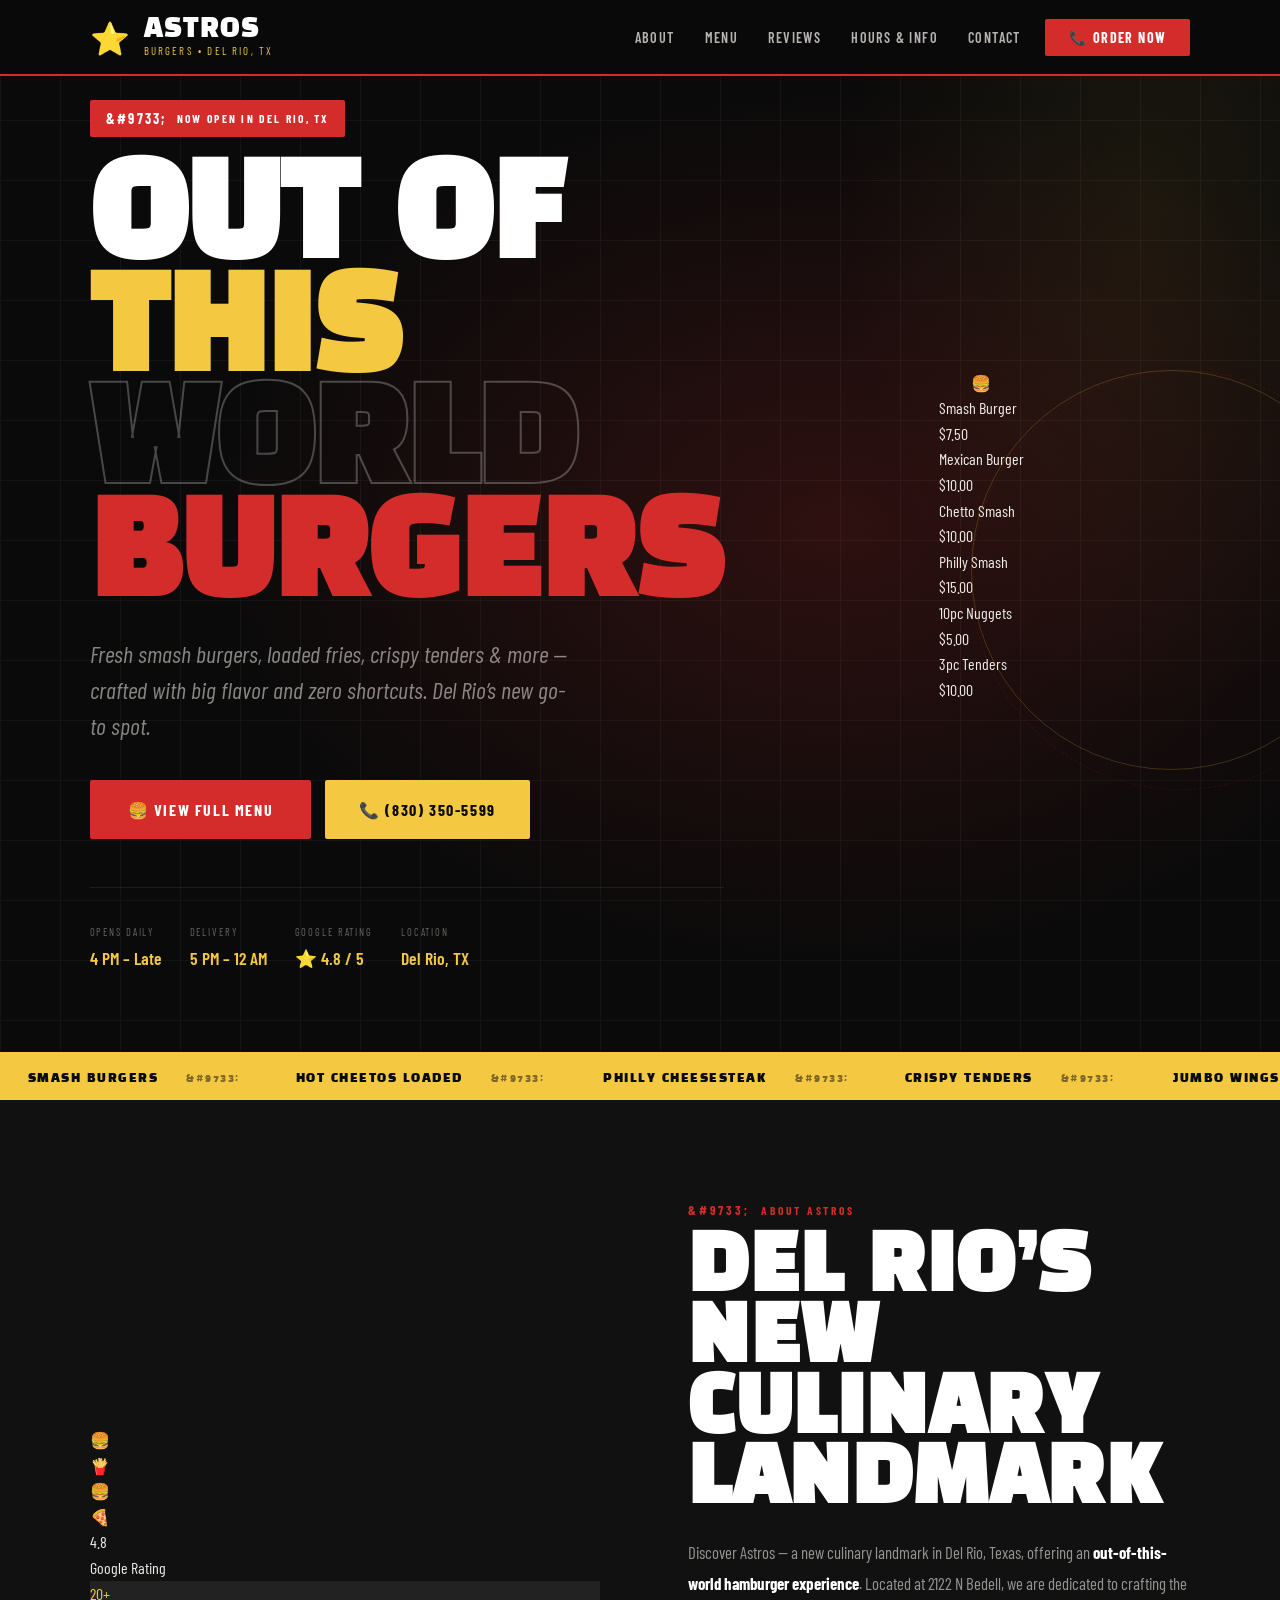
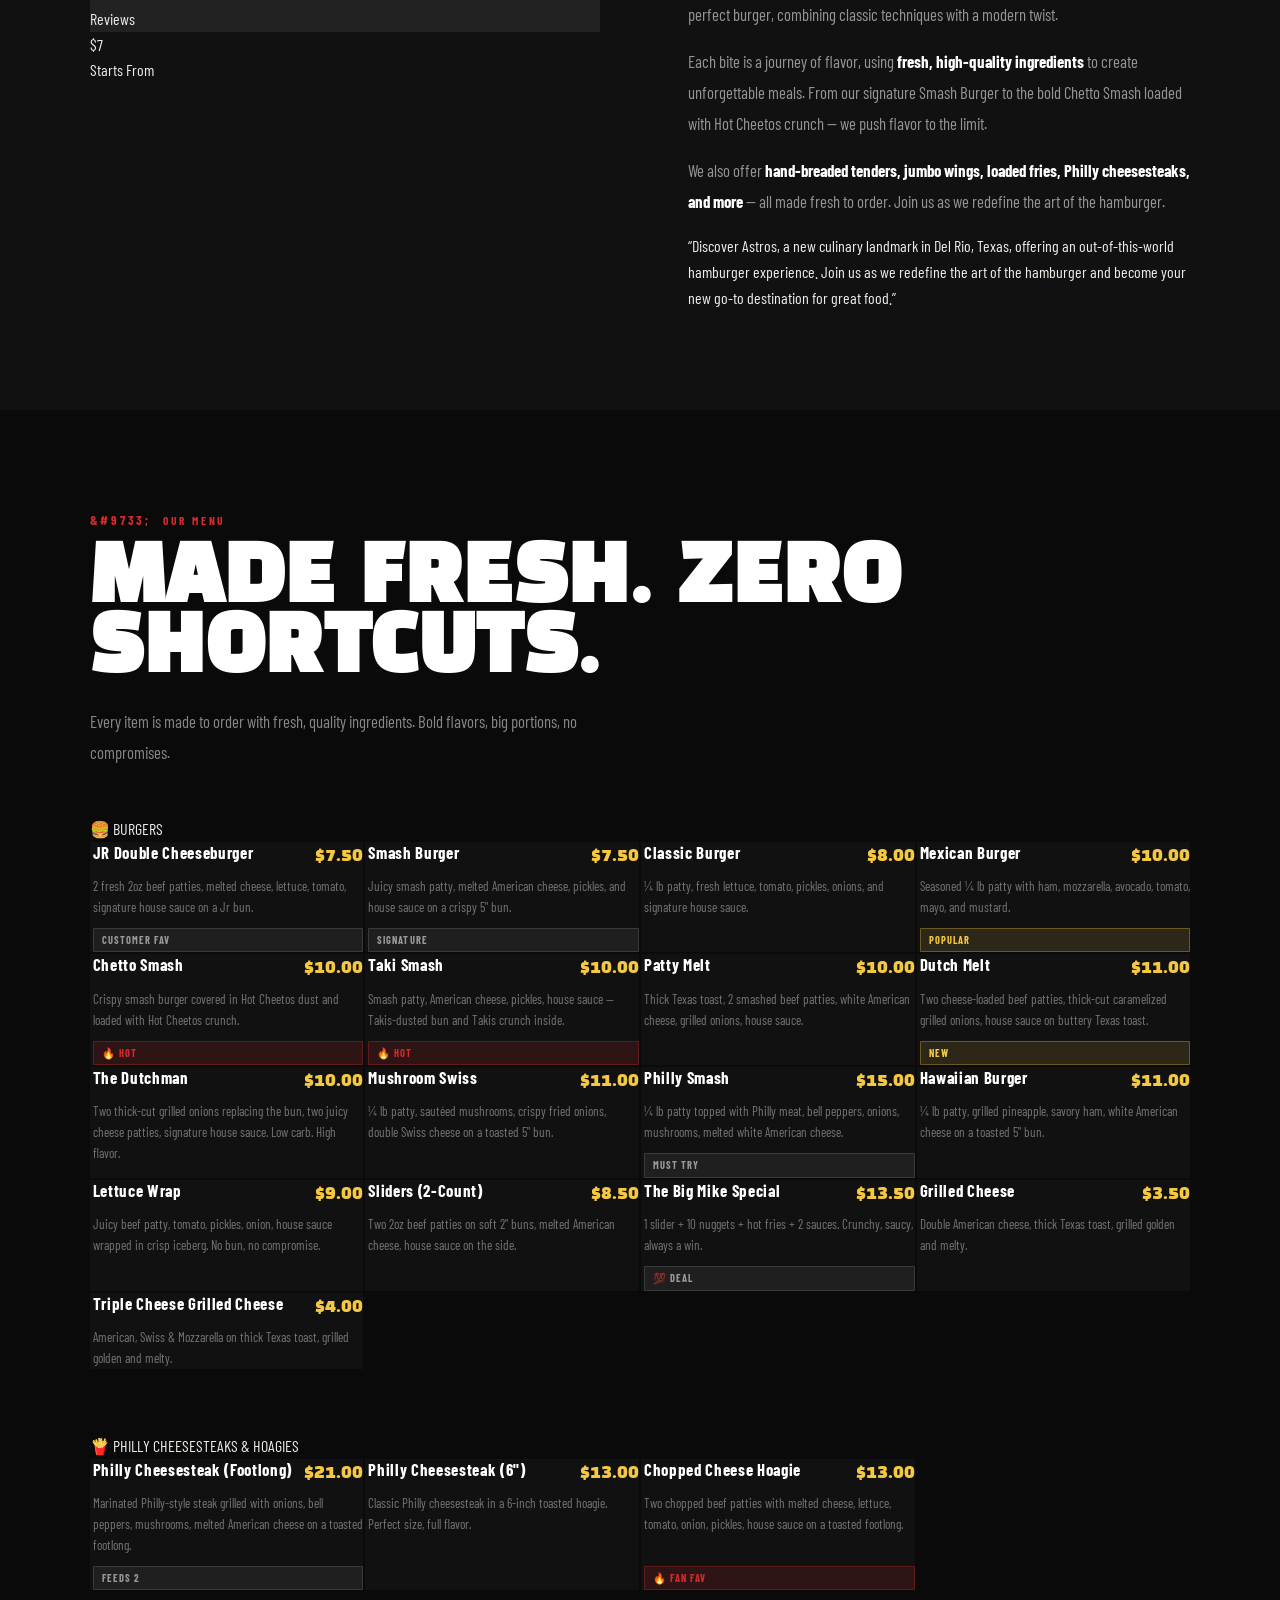
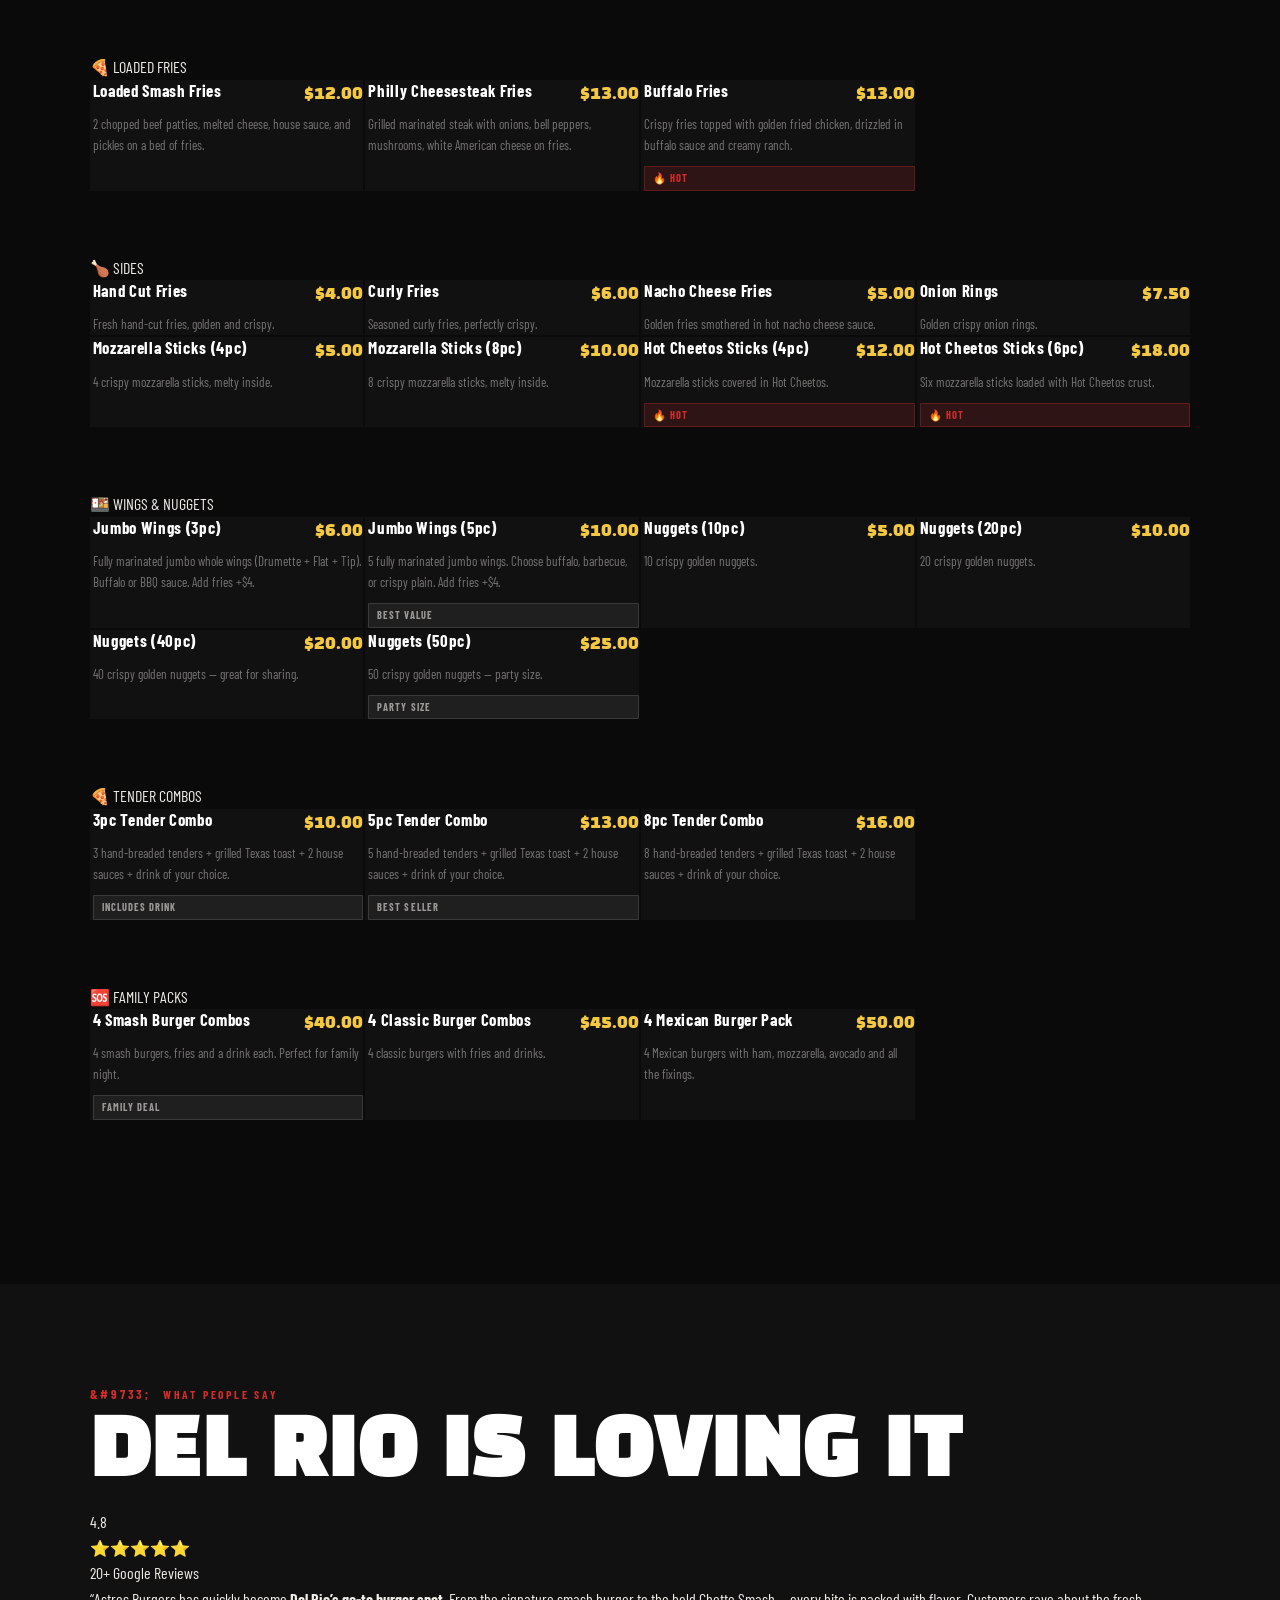
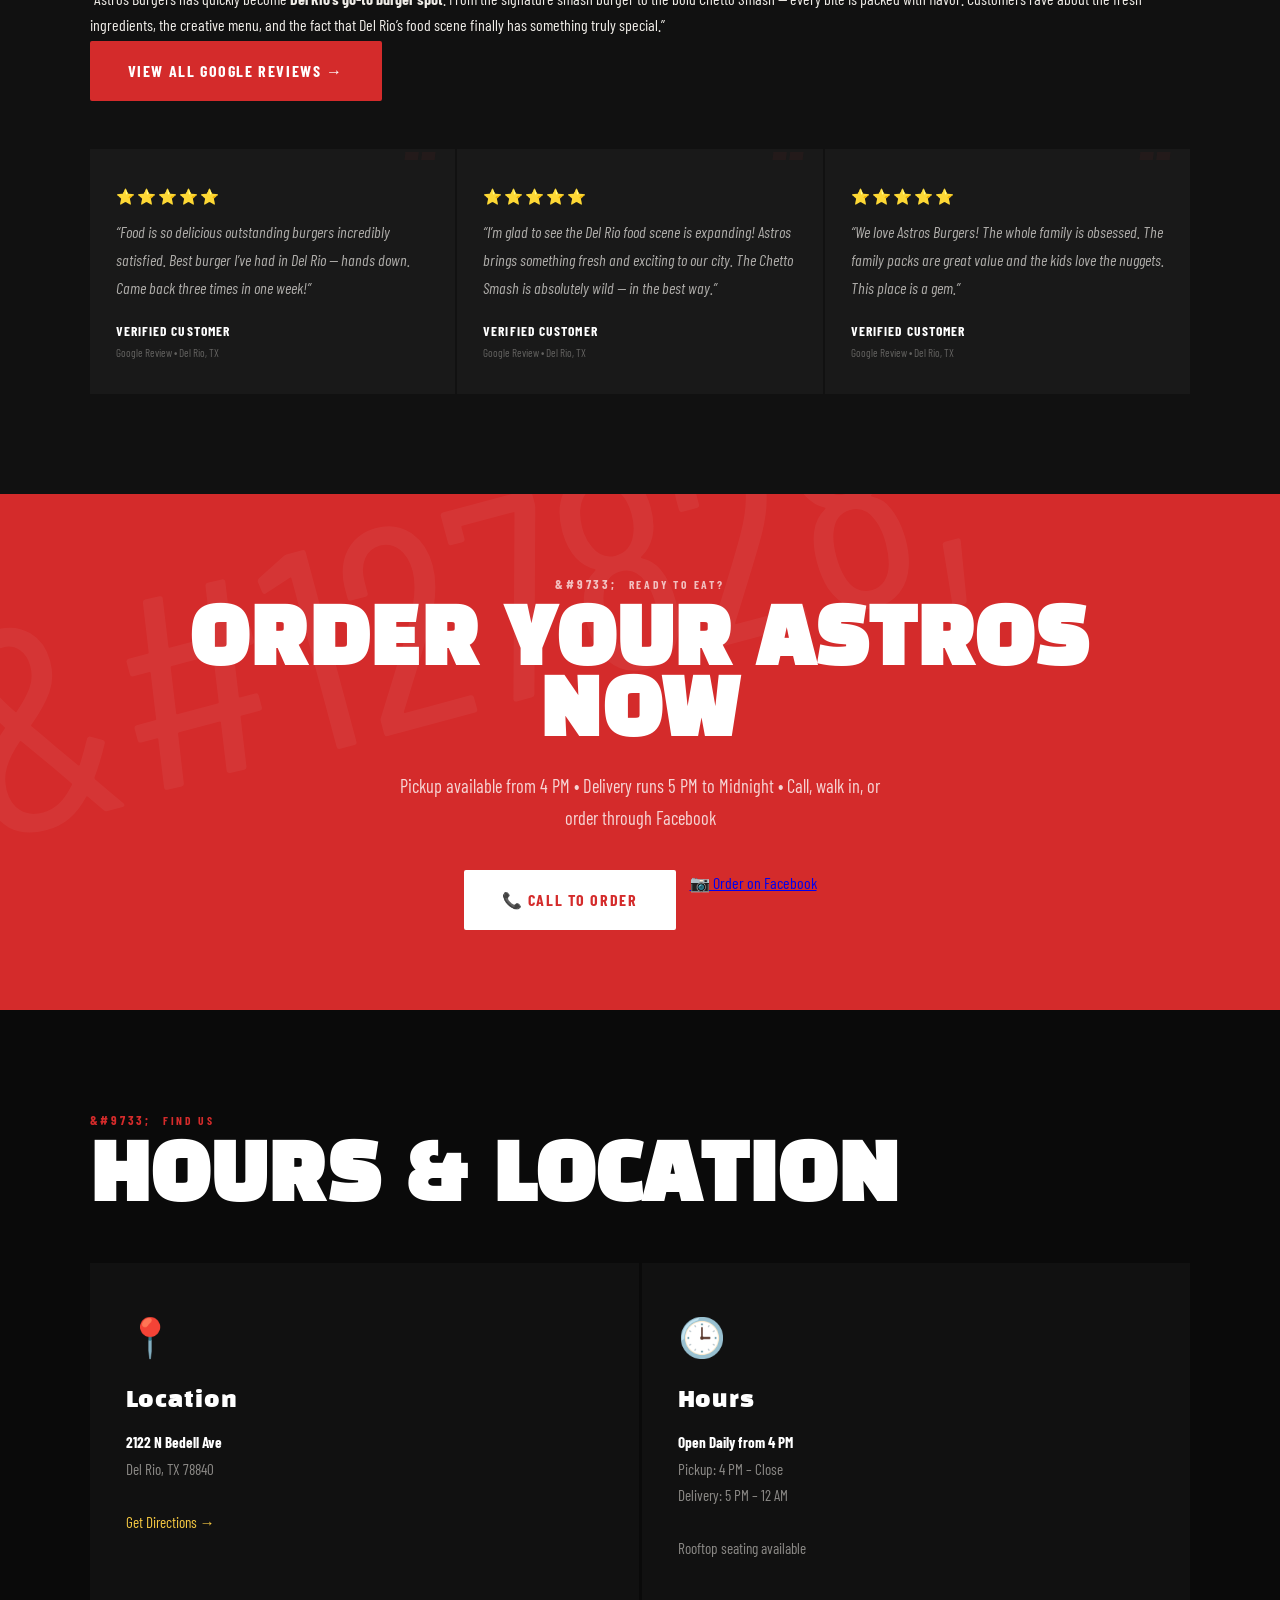
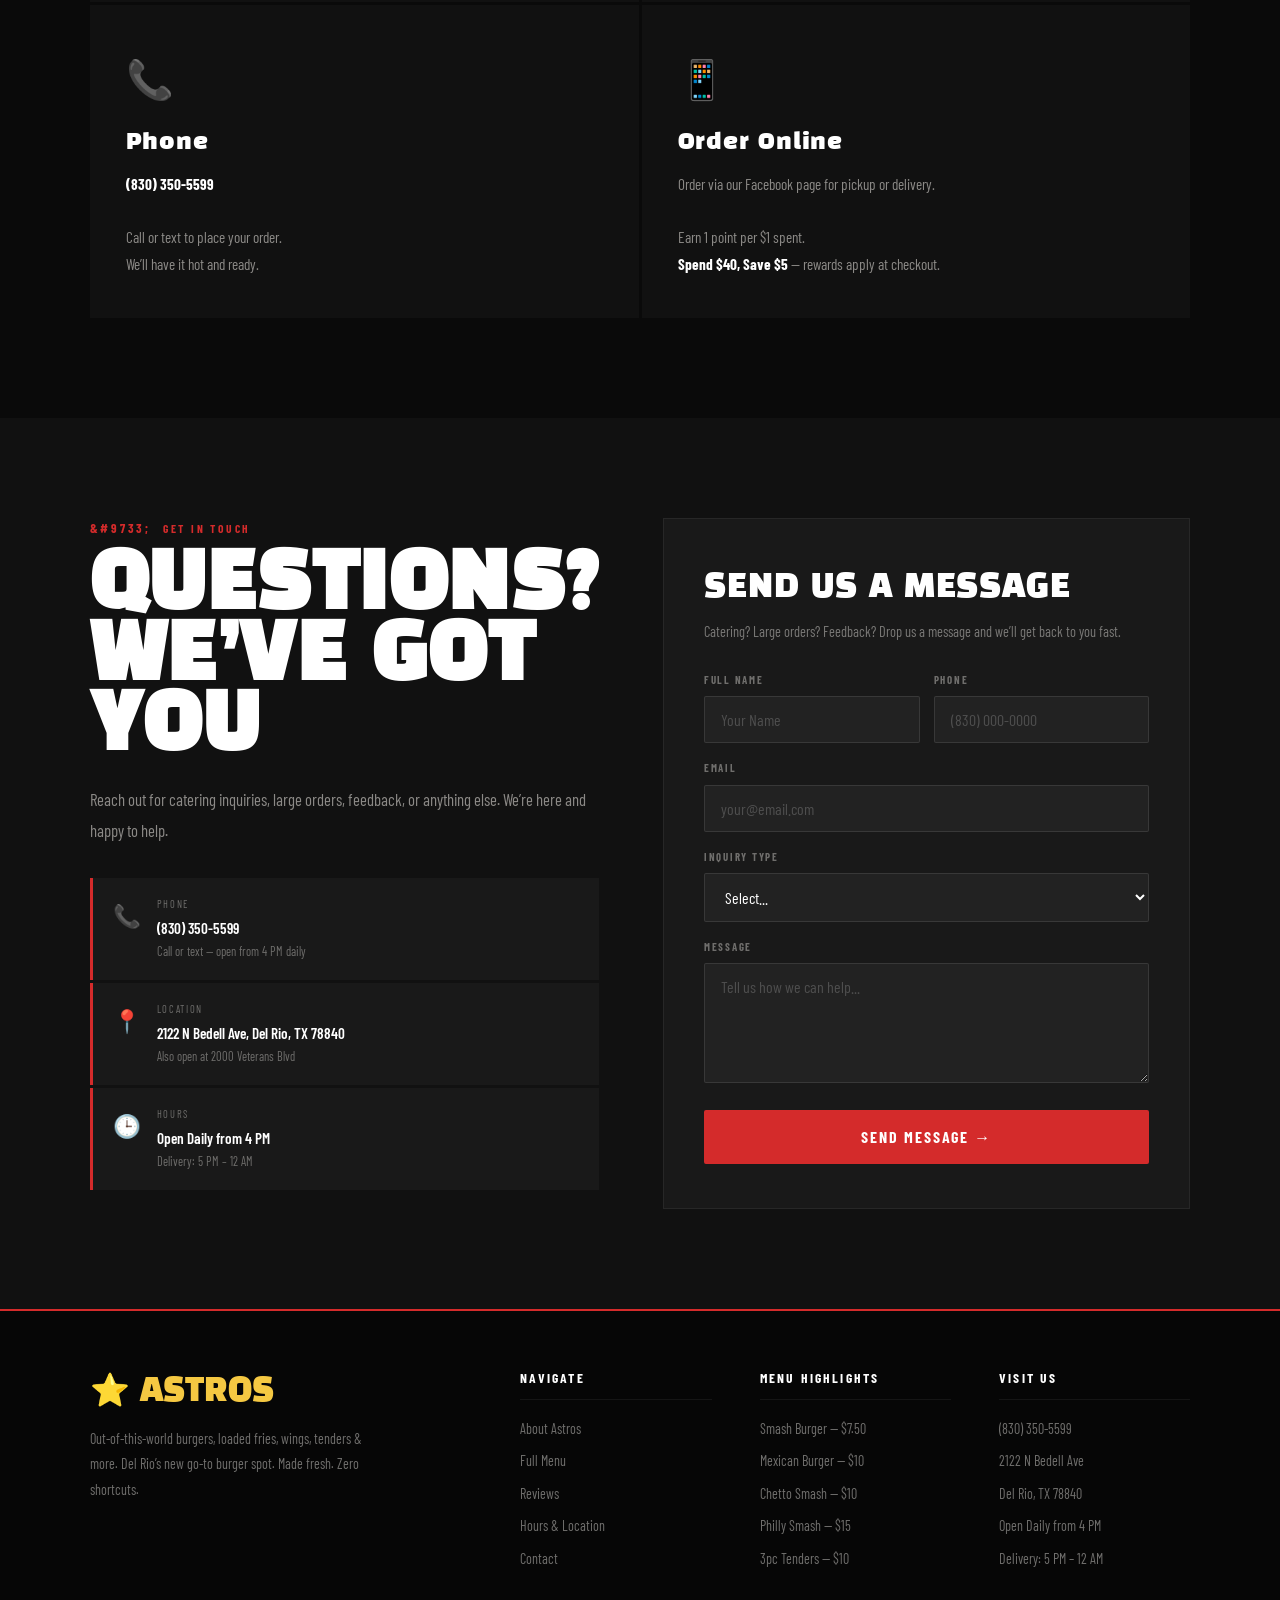
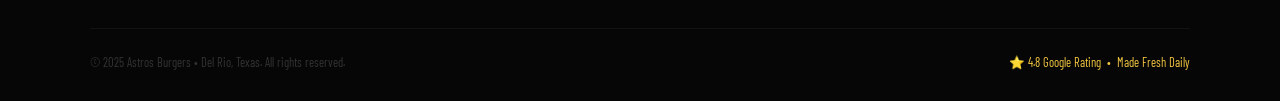
<file: index (5).html>
<!DOCTYPE html>
<html lang="en">
<head>
<meta charset="UTF-8">
<meta name="viewport" content="width=device-width, initial-scale=1.0">
<title>Astros Burgers | Del Rio, Texas &mdash; Out-of-This-World Burgers</title>
<meta name="description" content="Astros Burgers in Del Rio, TX. Smash burgers, loaded fries, wings, tenders and more. Order pickup or delivery today.">
<link rel="preconnect" href="https://fonts.googleapis.com">
<link href="https://fonts.googleapis.com/css2?family=Black+Han+Sans&family=Barlow+Condensed:ital,wght@0,300;0,400;0,600;0,700;1,400;1,600&display=swap" rel="stylesheet">
<link rel="stylesheet" href="style.css">

</head>
<body>

<nav id="nav">
  <a href="#" class="nb">
    <span class="nb-star">&#11088;</span>
    <div class="nb-txt">
      <div class="nb-name">ASTROS</div>
      <div class="nb-sub">Burgers &bull; Del Rio, TX</div>
    </div>
  </a>
  <ul class="nl">
    <li><a href="#about">About</a></li>
    <li><a href="#menu">Menu</a></li>
    <li><a href="#reviews">Reviews</a></li>
    <li><a href="#info">Hours &amp; Info</a></li>
    <li><a href="#contact">Contact</a></li>
    <li><a href="tel:8303505599" class="octa">&#x1F4DE; Order Now</a></li>
  </ul>
  <button class="ham" onclick="toggleMenu()" aria-label="Menu">
    <span></span><span></span><span></span>
  </button>
</nav>
<div class="mob" id="mob">
  <a href="#about" onclick="toggleMenu()">About</a>
  <a href="#menu" onclick="toggleMenu()">Menu</a>
  <a href="#reviews" onclick="toggleMenu()">Reviews</a>
  <a href="#info" onclick="toggleMenu()">Hours &amp; Info</a>
  <a href="#contact" onclick="toggleMenu()">Contact</a>
  <a href="tel:8303505599" onclick="toggleMenu()">&#x1F4DE; Call to Order &rarr;</a>
</div>

<!-- HERO -->
<section id="hero">
  <div class="hero-bg"></div>
  <div class="hero-grid-lines"></div>
  <div class="hero-inner">
    <div class="hero-left">
      <div class="hero-badge">Now Open in Del Rio, TX</div>
      <h1 class="hero-h1">
        OUT OF<br>
        <span class="yellow">THIS</span><br>
        <span class="outline">WORLD</span><br>
        <span class="red">BURGERS</span>
      </h1>
      <p class="hero-tagline">Fresh smash burgers, loaded fries, crispy tenders &amp; more &mdash; crafted with big flavor and zero shortcuts. Del Rio&rsquo;s new go-to spot.</p>
      <div class="hero-btns">
        <a href="#menu" class="btn-red">&#127828; View Full Menu</a>
        <a href="tel:8303505599" class="btn-yellow">&#128222; (830) 350-5599</a>
      </div>
      <div class="hero-info">
        <div class="hi"><div class="hi-lbl">Opens Daily</div><div class="hi-val">4 PM &ndash; Late</div></div>
        <div class="hi"><div class="hi-lbl">Delivery</div><div class="hi-val">5 PM &ndash; 12 AM</div></div>
        <div class="hi"><div class="hi-lbl">Google Rating</div><div class="hi-val">&#11088; 4.8 / 5</div></div>
        <div class="hi"><div class="hi-lbl">Location</div><div class="hi-val">Del Rio, TX</div></div>
      </div>
    </div>
    <div class="hero-right">
      <div class="burger-visual">
        <div class="bring1"></div>
        <div class="bring2"></div>
        <div class="burger-circle">&#127828;</div>
      </div>
      <div class="hero-menu-preview">
        <div class="hmp"><div class="hmp-name">Smash Burger</div><div class="hmp-price">$7.50</div></div>
        <div class="hmp"><div class="hmp-name">Mexican Burger</div><div class="hmp-price">$10.00</div></div>
        <div class="hmp"><div class="hmp-name">Chetto Smash</div><div class="hmp-price">$10.00</div></div>
        <div class="hmp"><div class="hmp-name">Philly Smash</div><div class="hmp-price">$15.00</div></div>
        <div class="hmp"><div class="hmp-name">10pc Nuggets</div><div class="hmp-price">$5.00</div></div>
        <div class="hmp"><div class="hmp-name">3pc Tenders</div><div class="hmp-price">$10.00</div></div>
      </div>
    </div>
  </div>
</section>

<!-- TICKER -->
<div class="twrap">
  <div class="ttrack">
    <span class="ti">Smash Burgers</span><span class="ti">Hot Cheetos Loaded</span>
    <span class="ti">Philly Cheesesteak</span><span class="ti">Crispy Tenders</span>
    <span class="ti">Jumbo Wings</span><span class="ti">Loaded Fries</span>
    <span class="ti">Fresh Hand-Cut</span><span class="ti">Del Rio&rsquo;s Finest</span>
    <span class="ti">Open 4PM Daily</span><span class="ti">Delivery Until Midnight</span>
    <span class="ti">Smash Burgers</span><span class="ti">Hot Cheetos Loaded</span>
    <span class="ti">Philly Cheesesteak</span><span class="ti">Crispy Tenders</span>
    <span class="ti">Jumbo Wings</span><span class="ti">Loaded Fries</span>
    <span class="ti">Fresh Hand-Cut</span><span class="ti">Del Rio&rsquo;s Finest</span>
    <span class="ti">Open 4PM Daily</span><span class="ti">Delivery Until Midnight</span>
  </div>
</div>

<!-- ABOUT -->
<section id="about" class="sec sec-alt">
  <div class="about-grid">
    <div class="about-visual reveal">
      <div class="about-emoji-stack">
        <span class="aes-big">&#127828;</span>
        <div class="aes-sub">
          <div class="aes-item">&#127839;</div>
          <div class="aes-item">&#127828;</div>
          <div class="aes-item">&#127829;</div>
        </div>
      </div>
      <div class="about-badge-strip">
        <div class="abs"><div class="abs-n">4.8</div><div class="abs-l">Google Rating</div></div>
        <div class="abs" style="background:#222"><div class="abs-n" style="color:var(--yellow)">20+</div><div class="abs-l">Reviews</div></div>
        <div class="abs"><div class="abs-n">$7</div><div class="abs-l">Starts From</div></div>
      </div>
    </div>
    <div class="about-copy reveal">
      <div class="slbl">About Astros</div>
      <h2 class="stitle">DEL RIO&rsquo;S NEW CULINARY LANDMARK</h2>
      <p>Discover Astros &mdash; a new culinary landmark in Del Rio, Texas, offering an <strong>out-of-this-world hamburger experience</strong>. Located at 2122 N Bedell, we are dedicated to crafting the perfect burger, combining classic techniques with a modern twist.</p>
      <p>Each bite is a journey of flavor, using <strong>fresh, high-quality ingredients</strong> to create unforgettable meals. From our signature Smash Burger to the bold Chetto Smash loaded with Hot Cheetos crunch &mdash; we push flavor to the limit.</p>
      <p>We also offer <strong>hand-breaded tenders, jumbo wings, loaded fries, Philly cheesesteaks, and more</strong> &mdash; all made fresh to order. Join us as we redefine the art of the hamburger.</p>
      <div class="quote">&ldquo;Discover Astros, a new culinary landmark in Del Rio, Texas, offering an out-of-this-world hamburger experience. Join us as we redefine the art of the hamburger and become your new go-to destination for great food.&rdquo;</div>
    </div>
  </div>
</section>

<!-- MENU -->
<section id="menu" class="sec">
  <div class="slbl reveal">Our Menu</div>
  <h2 class="stitle reveal">MADE FRESH. ZERO SHORTCUTS.</h2>
  <p class="sdesc reveal">Every item is made to order with fresh, quality ingredients. Bold flavors, big portions, no compromises.</p>

  <div class="menu-section reveal" style="margin-top:48px">
    <div class="menu-section-title">&#127828; BURGERS</div>
    <div class="menu-grid">
      <div class="mi"><div class="mi-top"><div class="mi-name">JR Double Cheeseburger</div><div class="mi-price">$7.50</div></div><div class="mi-desc">2 fresh 2oz beef patties, melted cheese, lettuce, tomato, signature house sauce on a Jr bun.</div><span class="mi-tag tag-fan">Customer Fav</span></div>
      <div class="mi"><div class="mi-top"><div class="mi-name">Smash Burger</div><div class="mi-price">$7.50</div></div><div class="mi-desc">Juicy smash patty, melted American cheese, pickles, and house sauce on a crispy 5&quot; bun.</div><span class="mi-tag tag-fan">Signature</span></div>
      <div class="mi"><div class="mi-top"><div class="mi-name">Classic Burger</div><div class="mi-price">$8.00</div></div><div class="mi-desc">&frac14; lb patty, fresh lettuce, tomato, pickles, onions, and signature house sauce.</div></div>
      <div class="mi"><div class="mi-top"><div class="mi-name">Mexican Burger</div><div class="mi-price">$10.00</div></div><div class="mi-desc">Seasoned &frac14; lb patty with ham, mozzarella, avocado, tomato, mayo, and mustard.</div><span class="mi-tag tag-new">Popular</span></div>
      <div class="mi"><div class="mi-top"><div class="mi-name">Chetto Smash</div><div class="mi-price">$10.00</div></div><div class="mi-desc">Crispy smash burger covered in Hot Cheetos dust and loaded with Hot Cheetos crunch.</div><span class="mi-tag tag-hot">&#128293; Hot</span></div>
      <div class="mi"><div class="mi-top"><div class="mi-name">Taki Smash</div><div class="mi-price">$10.00</div></div><div class="mi-desc">Smash patty, American cheese, pickles, house sauce &mdash; Takis-dusted bun and Takis crunch inside.</div><span class="mi-tag tag-hot">&#128293; Hot</span></div>
      <div class="mi"><div class="mi-top"><div class="mi-name">Patty Melt</div><div class="mi-price">$10.00</div></div><div class="mi-desc">Thick Texas toast, 2 smashed beef patties, white American cheese, grilled onions, house sauce.</div></div>
      <div class="mi"><div class="mi-top"><div class="mi-name">Dutch Melt</div><div class="mi-price">$11.00</div></div><div class="mi-desc">Two cheese-loaded beef patties, thick-cut caramelized grilled onions, house sauce on buttery Texas toast.</div><span class="mi-tag tag-new">New</span></div>
      <div class="mi"><div class="mi-top"><div class="mi-name">The Dutchman</div><div class="mi-price">$10.00</div></div><div class="mi-desc">Two thick-cut grilled onions replacing the bun, two juicy cheese patties, signature house sauce. Low carb. High flavor.</div></div>
      <div class="mi"><div class="mi-top"><div class="mi-name">Mushroom Swiss</div><div class="mi-price">$11.00</div></div><div class="mi-desc">&frac14; lb patty, saut&eacute;ed mushrooms, crispy fried onions, double Swiss cheese on a toasted 5&quot; bun.</div></div>
      <div class="mi"><div class="mi-top"><div class="mi-name">Philly Smash</div><div class="mi-price">$15.00</div></div><div class="mi-desc">&frac14; lb patty topped with Philly meat, bell peppers, onions, mushrooms, melted white American cheese.</div><span class="mi-tag tag-fan">Must Try</span></div>
      <div class="mi"><div class="mi-top"><div class="mi-name">Hawaiian Burger</div><div class="mi-price">$11.00</div></div><div class="mi-desc">&frac14; lb patty, grilled pineapple, savory ham, white American cheese on a toasted 5&quot; bun.</div></div>
      <div class="mi"><div class="mi-top"><div class="mi-name">Lettuce Wrap</div><div class="mi-price">$9.00</div></div><div class="mi-desc">Juicy beef patty, tomato, pickles, onion, house sauce wrapped in crisp iceberg. No bun, no compromise.</div></div>
      <div class="mi"><div class="mi-top"><div class="mi-name">Sliders (2-Count)</div><div class="mi-price">$8.50</div></div><div class="mi-desc">Two 2oz beef patties on soft 2&quot; buns, melted American cheese, house sauce on the side.</div></div>
      <div class="mi"><div class="mi-top"><div class="mi-name">The Big Mike Special</div><div class="mi-price">$13.50</div></div><div class="mi-desc">1 slider + 10 nuggets + hot fries + 2 sauces. Crunchy, saucy, always a win.</div><span class="mi-tag tag-fan">&#x1F4AF; Deal</span></div>
      <div class="mi"><div class="mi-top"><div class="mi-name">Grilled Cheese</div><div class="mi-price">$3.50</div></div><div class="mi-desc">Double American cheese, thick Texas toast, grilled golden and melty.</div></div>
      <div class="mi"><div class="mi-top"><div class="mi-name">Triple Cheese Grilled Cheese</div><div class="mi-price">$4.00</div></div><div class="mi-desc">American, Swiss &amp; Mozzarella on thick Texas toast, grilled golden and melty.</div></div>
    </div>
  </div>

  <div class="menu-section reveal">
    <div class="menu-section-title">&#127839; PHILLY CHEESESTEAKS &amp; HOAGIES</div>
    <div class="menu-grid">
      <div class="mi"><div class="mi-top"><div class="mi-name">Philly Cheesesteak (Footlong)</div><div class="mi-price">$21.00</div></div><div class="mi-desc">Marinated Philly-style steak grilled with onions, bell peppers, mushrooms, melted American cheese on a toasted footlong.</div><span class="mi-tag tag-fan">Feeds 2</span></div>
      <div class="mi"><div class="mi-top"><div class="mi-name">Philly Cheesesteak (6&quot;)</div><div class="mi-price">$13.00</div></div><div class="mi-desc">Classic Philly cheesesteak in a 6-inch toasted hoagie. Perfect size, full flavor.</div></div>
      <div class="mi"><div class="mi-top"><div class="mi-name">Chopped Cheese Hoagie</div><div class="mi-price">$13.00</div></div><div class="mi-desc">Two chopped beef patties with melted cheese, lettuce, tomato, onion, pickles, house sauce on a toasted footlong.</div><span class="mi-tag tag-hot">&#128293; Fan Fav</span></div>
    </div>
  </div>

  <div class="menu-section reveal">
    <div class="menu-section-title">&#127829; LOADED FRIES</div>
    <div class="menu-grid">
      <div class="mi"><div class="mi-top"><div class="mi-name">Loaded Smash Fries</div><div class="mi-price">$12.00</div></div><div class="mi-desc">2 chopped beef patties, melted cheese, house sauce, and pickles on a bed of fries.</div></div>
      <div class="mi"><div class="mi-top"><div class="mi-name">Philly Cheesesteak Fries</div><div class="mi-price">$13.00</div></div><div class="mi-desc">Grilled marinated steak with onions, bell peppers, mushrooms, white American cheese on fries.</div></div>
      <div class="mi"><div class="mi-top"><div class="mi-name">Buffalo Fries</div><div class="mi-price">$13.00</div></div><div class="mi-desc">Crispy fries topped with golden fried chicken, drizzled in buffalo sauce and creamy ranch.</div><span class="mi-tag tag-hot">&#128293; Hot</span></div>
    </div>
  </div>

  <div class="menu-section reveal">
    <div class="menu-section-title">&#127831; SIDES</div>
    <div class="menu-grid">
      <div class="mi"><div class="mi-top"><div class="mi-name">Hand Cut Fries</div><div class="mi-price">$4.00</div></div><div class="mi-desc">Fresh hand-cut fries, golden and crispy.</div></div>
      <div class="mi"><div class="mi-top"><div class="mi-name">Curly Fries</div><div class="mi-price">$6.00</div></div><div class="mi-desc">Seasoned curly fries, perfectly crispy.</div></div>
      <div class="mi"><div class="mi-top"><div class="mi-name">Nacho Cheese Fries</div><div class="mi-price">$5.00</div></div><div class="mi-desc">Golden fries smothered in hot nacho cheese sauce.</div></div>
      <div class="mi"><div class="mi-top"><div class="mi-name">Onion Rings</div><div class="mi-price">$7.50</div></div><div class="mi-desc">Golden crispy onion rings.</div></div>
      <div class="mi"><div class="mi-top"><div class="mi-name">Mozzarella Sticks (4pc)</div><div class="mi-price">$5.00</div></div><div class="mi-desc">4 crispy mozzarella sticks, melty inside.</div></div>
      <div class="mi"><div class="mi-top"><div class="mi-name">Mozzarella Sticks (8pc)</div><div class="mi-price">$10.00</div></div><div class="mi-desc">8 crispy mozzarella sticks, melty inside.</div></div>
      <div class="mi"><div class="mi-top"><div class="mi-name">Hot Cheetos Sticks (4pc)</div><div class="mi-price">$12.00</div></div><div class="mi-desc">Mozzarella sticks covered in Hot Cheetos.</div><span class="mi-tag tag-hot">&#128293; Hot</span></div>
      <div class="mi"><div class="mi-top"><div class="mi-name">Hot Cheetos Sticks (6pc)</div><div class="mi-price">$18.00</div></div><div class="mi-desc">Six mozzarella sticks loaded with Hot Cheetos crust.</div><span class="mi-tag tag-hot">&#128293; Hot</span></div>
    </div>
  </div>

  <div class="menu-section reveal">
    <div class="menu-section-title">&#127857; WINGS &amp; NUGGETS</div>
    <div class="menu-grid">
      <div class="mi"><div class="mi-top"><div class="mi-name">Jumbo Wings (3pc)</div><div class="mi-price">$6.00</div></div><div class="mi-desc">Fully marinated jumbo whole wings (Drumette + Flat + Tip). Buffalo or BBQ sauce. Add fries +$4.</div></div>
      <div class="mi"><div class="mi-top"><div class="mi-name">Jumbo Wings (5pc)</div><div class="mi-price">$10.00</div></div><div class="mi-desc">5 fully marinated jumbo wings. Choose buffalo, barbecue, or crispy plain. Add fries +$4.</div><span class="mi-tag tag-fan">Best Value</span></div>
      <div class="mi"><div class="mi-top"><div class="mi-name">Nuggets (10pc)</div><div class="mi-price">$5.00</div></div><div class="mi-desc">10 crispy golden nuggets.</div></div>
      <div class="mi"><div class="mi-top"><div class="mi-name">Nuggets (20pc)</div><div class="mi-price">$10.00</div></div><div class="mi-desc">20 crispy golden nuggets.</div></div>
      <div class="mi"><div class="mi-top"><div class="mi-name">Nuggets (40pc)</div><div class="mi-price">$20.00</div></div><div class="mi-desc">40 crispy golden nuggets &mdash; great for sharing.</div></div>
      <div class="mi"><div class="mi-top"><div class="mi-name">Nuggets (50pc)</div><div class="mi-price">$25.00</div></div><div class="mi-desc">50 crispy golden nuggets &mdash; party size.</div><span class="mi-tag tag-fan">Party Size</span></div>
    </div>
  </div>

  <div class="menu-section reveal">
    <div class="menu-section-title">&#127829; TENDER COMBOS</div>
    <div class="menu-grid">
      <div class="mi"><div class="mi-top"><div class="mi-name">3pc Tender Combo</div><div class="mi-price">$10.00</div></div><div class="mi-desc">3 hand-breaded tenders + grilled Texas toast + 2 house sauces + drink of your choice.</div><span class="mi-tag tag-fan">Includes Drink</span></div>
      <div class="mi"><div class="mi-top"><div class="mi-name">5pc Tender Combo</div><div class="mi-price">$13.00</div></div><div class="mi-desc">5 hand-breaded tenders + grilled Texas toast + 2 house sauces + drink of your choice.</div><span class="mi-tag tag-fan">Best Seller</span></div>
      <div class="mi"><div class="mi-top"><div class="mi-name">8pc Tender Combo</div><div class="mi-price">$16.00</div></div><div class="mi-desc">8 hand-breaded tenders + grilled Texas toast + 2 house sauces + drink of your choice.</div></div>
    </div>
  </div>

  <div class="menu-section reveal">
    <div class="menu-section-title">&#127384; FAMILY PACKS</div>
    <div class="menu-grid">
      <div class="mi"><div class="mi-top"><div class="mi-name">4 Smash Burger Combos</div><div class="mi-price">$40.00</div></div><div class="mi-desc">4 smash burgers, fries and a drink each. Perfect for family night.</div><span class="mi-tag tag-fan">Family Deal</span></div>
      <div class="mi"><div class="mi-top"><div class="mi-name">4 Classic Burger Combos</div><div class="mi-price">$45.00</div></div><div class="mi-desc">4 classic burgers with fries and drinks.</div></div>
      <div class="mi"><div class="mi-top"><div class="mi-name">4 Mexican Burger Pack</div><div class="mi-price">$50.00</div></div><div class="mi-desc">4 Mexican burgers with ham, mozzarella, avocado and all the fixings.</div></div>
    </div>
  </div>
</section>

<!-- REVIEWS -->
<section id="reviews" class="sec sec-alt">
  <div class="slbl reveal">What People Say</div>
  <h2 class="stitle reveal">DEL RIO IS LOVING IT</h2>
  <div class="rating-bar reveal">
    <div class="rb-big">
      <div class="rb-num">4.8</div>
      <div class="rb-stars">&#11088;&#11088;&#11088;&#11088;&#11088;</div>
      <div class="rb-count">20+ Google Reviews</div>
    </div>
    <div class="rb-right">
      <p>&ldquo;Astros Burgers has quickly become <strong>Del Rio&rsquo;s go-to burger spot</strong>. From the signature smash burger to the bold Chetto Smash &mdash; every bite is packed with flavor. Customers rave about the fresh ingredients, the creative menu, and the fact that Del Rio&rsquo;s food scene finally has something truly special.&rdquo;</p>
      <a href="https://www.google.com/search?q=astros+del+rio+reviews" target="_blank" class="btn-red" style="display:inline-flex;text-decoration:none;margin-top:4px">View All Google Reviews &rarr;</a>
    </div>
  </div>
  <div class="rev-grid reveal">
    <div class="rc">
      <div class="stars">&#11088;&#11088;&#11088;&#11088;&#11088;</div>
      <p class="rc-text">&ldquo;Food is so delicious outstanding burgers incredibly satisfied. Best burger I&rsquo;ve had in Del Rio &mdash; hands down. Came back three times in one week!&rdquo;</p>
      <div class="rc-name">Verified Customer</div>
      <div class="rc-via">Google Review &bull; Del Rio, TX</div>
    </div>
    <div class="rc">
      <div class="stars">&#11088;&#11088;&#11088;&#11088;&#11088;</div>
      <p class="rc-text">&ldquo;I&rsquo;m glad to see the Del Rio food scene is expanding! Astros brings something fresh and exciting to our city. The Chetto Smash is absolutely wild &mdash; in the best way.&rdquo;</p>
      <div class="rc-name">Verified Customer</div>
      <div class="rc-via">Google Review &bull; Del Rio, TX</div>
    </div>
    <div class="rc">
      <div class="stars">&#11088;&#11088;&#11088;&#11088;&#11088;</div>
      <p class="rc-text">&ldquo;We love Astros Burgers! The whole family is obsessed. The family packs are great value and the kids love the nuggets. This place is a gem.&rdquo;</p>
      <div class="rc-name">Verified Customer</div>
      <div class="rc-via">Google Review &bull; Del Rio, TX</div>
    </div>
  </div>
</section>

<!-- ORDER CTA -->
<section id="order-cta">
  <div class="octa-inner reveal">
    <div class="slbl" style="justify-content:center;color:rgba(255,255,255,.7)">Ready to Eat?</div>
    <h2 class="stitle" style="text-align:center">ORDER YOUR ASTROS NOW</h2>
    <p>Pickup available from 4 PM &bull; Delivery runs 5 PM to Midnight &bull; Call, walk in, or order through Facebook</p>
    <div class="octa-btns">
      <a href="tel:8303505599" class="btn-white">&#128222; Call to Order</a>
      <a href="https://www.facebook.com/Marieshousekeeping25" target="_blank" class="btn-outline-white">&#128247; Order on Facebook</a>
    </div>
  </div>
</section>

<!-- INFO -->
<section id="info" class="sec">
  <div class="slbl reveal">Find Us</div>
  <h2 class="stitle reveal">HOURS &amp; LOCATION</h2>
  <div class="info-grid reveal" style="margin-top:48px">
    <div class="ic">
      <span class="ic-ico">&#x1F4CD;</span>
      <div class="ic-t">Location</div>
      <div class="ic-d">
        <strong>2122 N Bedell Ave</strong><br>
        Del Rio, TX 78840<br><br>
        <a href="https://maps.google.com/?q=2122+N+Bedell+Ave+Del+Rio+TX" target="_blank">Get Directions &rarr;</a>
      </div>
    </div>
    <div class="ic">
      <span class="ic-ico">&#x1F552;</span>
      <div class="ic-t">Hours</div>
      <div class="ic-d">
        <strong>Open Daily from 4 PM</strong><br>
        Pickup: 4 PM &ndash; Close<br>
        Delivery: 5 PM &ndash; 12 AM<br><br>
        Rooftop seating available
      </div>
    </div>
    <div class="ic">
      <span class="ic-ico">&#x1F4DE;</span>
      <div class="ic-t">Phone</div>
      <div class="ic-d">
        <a href="tel:8303505599"><strong>(830) 350-5599</strong></a><br><br>
        Call or text to place your order.<br>
        We&rsquo;ll have it hot and ready.
      </div>
    </div>
    <div class="ic">
      <span class="ic-ico">&#x1F4F1;</span>
      <div class="ic-t">Order Online</div>
      <div class="ic-d">
        Order via our Facebook page for pickup or delivery.<br><br>
        Earn 1 point per $1 spent.<br>
        <strong>Spend $40, Save $5</strong> &mdash; rewards apply at checkout.
      </div>
    </div>
  </div>
</section>

<!-- CONTACT -->
<section id="contact" class="sec sec-alt">
  <div class="ct-grid">
    <div class="reveal">
      <div class="slbl">Get In Touch</div>
      <h2 class="stitle">QUESTIONS? WE&rsquo;VE GOT YOU</h2>
      <p class="sdesc">Reach out for catering inquiries, large orders, feedback, or anything else. We&rsquo;re here and happy to help.</p>
      <div class="cms">
        <a href="tel:8303505599" class="cm"><span class="cm-ico">&#x1F4DE;</span><div><div class="cm-lbl">Phone</div><div class="cm-val">(830) 350-5599</div><div class="cm-sub">Call or text &mdash; open from 4 PM daily</div></div></a>
        <div class="cm" style="cursor:default"><span class="cm-ico">&#x1F4CD;</span><div><div class="cm-lbl">Location</div><div class="cm-val">2122 N Bedell Ave, Del Rio, TX 78840</div><div class="cm-sub">Also open at 2000 Veterans Blvd</div></div></div>
        <div class="cm" style="cursor:default"><span class="cm-ico">&#x1F552;</span><div><div class="cm-lbl">Hours</div><div class="cm-val">Open Daily from 4 PM</div><div class="cm-sub">Delivery: 5 PM &ndash; 12 AM</div></div></div>
      </div>
    </div>
    <div class="cf reveal">
      <div class="cf-t">SEND US A MESSAGE</div>
      <div class="cf-s">Catering? Large orders? Feedback? Drop us a message and we&rsquo;ll get back to you fast.</div>
      <div class="fr">
        <div class="fg"><label>Full Name</label><input type="text" placeholder="Your Name"></div>
        <div class="fg"><label>Phone</label><input type="tel" placeholder="(830) 000-0000"></div>
      </div>
      <div class="fg"><label>Email</label><input type="email" placeholder="your@email.com"></div>
      <div class="fg"><label>Inquiry Type</label>
        <select>
          <option value="">Select...</option>
          <option>Catering / Large Order</option>
          <option>General Feedback</option>
          <option>Menu Question</option>
          <option>Hours / Location</option>
          <option>Other</option>
        </select>
      </div>
      <div class="fg"><label>Message</label><textarea placeholder="Tell us how we can help..."></textarea></div>
      <button class="fsub" onclick="handleSubmit()">Send Message &rarr;</button>
    </div>
  </div>
</section>

<!-- FOOTER -->
<footer>
  <div class="fg2">
    <div>
      <div class="fl-name">&#11088; ASTROS</div>
      <p class="fl-p">Out-of-this-world burgers, loaded fries, wings, tenders &amp; more. Del Rio&rsquo;s new go-to burger spot. Made fresh. Zero shortcuts.</p>
    </div>
    <div class="fc">
      <h4>Navigate</h4>
      <a href="#about">About Astros</a>
      <a href="#menu">Full Menu</a>
      <a href="#reviews">Reviews</a>
      <a href="#info">Hours &amp; Location</a>
      <a href="#contact">Contact</a>
    </div>
    <div class="fc">
      <h4>Menu Highlights</h4>
      <span>Smash Burger &mdash; $7.50</span>
      <span>Mexican Burger &mdash; $10</span>
      <span>Chetto Smash &mdash; $10</span>
      <span>Philly Smash &mdash; $15</span>
      <span>3pc Tenders &mdash; $10</span>
    </div>
    <div class="fc">
      <h4>Visit Us</h4>
      <a href="tel:8303505599">(830) 350-5599</a>
      <span>2122 N Bedell Ave</span>
      <span>Del Rio, TX 78840</span>
      <span>Open Daily from 4 PM</span>
      <span>Delivery: 5 PM &ndash; 12 AM</span>
    </div>
  </div>
  <div class="fbot">
    <p>&copy; 2025 Astros Burgers &bull; Del Rio, Texas. All rights reserved.</p>
    <p class="yel">&#11088; 4.8 Google Rating &nbsp;&bull;&nbsp; Made Fresh Daily</p>
  </div>
</footer>

<script src="script.js"></script>

</body>
</html>
</file>
<file: style.css>
*,*::before,*::after{box-sizing:border-box;margin:0;padding:0}
html{scroll-behavior:smooth}
body{font-family:'Barlow Condensed',sans-serif;background:#0a0a0a;color:#f0ede8;overflow-x:hidden;line-height:1.6}
:root{
  --red:#d42b2b;--red2:#f03333;
  --yellow:#f5c842;--yellow2:#ffd95c;
  --black:#0a0a0a;--b2:#111;--b3:#191919;--b4:#222;--b5:#2c2c2c;
  --cream:#f0ede8;
  --g:clamp(28px,7vw,120px);
}
::-webkit-scrollbar{width:4px}
::-webkit-scrollbar-track{background:#0a0a0a}
::-webkit-scrollbar-thumb{background:var(--red)}

/* NAV */
#nav{position:fixed;top:0;left:0;right:0;z-index:1000;display:flex;align-items:center;justify-content:space-between;padding:0 var(--g);height:76px;background:rgba(10,10,10,0.96);backdrop-filter:blur(20px);border-bottom:2px solid var(--red);transition:height .3s}
#nav.scrolled{height:60px}
.nb{display:flex;align-items:center;gap:14px;text-decoration:none}
.nb-star{font-size:2rem;line-height:1;animation:twinkle 2s ease-in-out infinite}
@keyframes twinkle{0%,100%{opacity:1;transform:scale(1)}50%{opacity:.7;transform:scale(1.15)}}
.nb-txt{line-height:1.1}
.nb-name{font-family:'Black Han Sans',sans-serif;font-size:1.6rem;letter-spacing:.04em;color:#fff;line-height:1}
.nb-sub{font-size:.68rem;letter-spacing:.2em;text-transform:uppercase;color:var(--yellow);margin-top:2px}
.nl{display:flex;gap:2px;list-style:none;align-items:center}
.nl a{font-family:'Barlow Condensed',sans-serif;font-size:.88rem;font-weight:600;letter-spacing:.1em;text-transform:uppercase;color:rgba(240,237,232,.75);padding:8px 14px;white-space:nowrap;transition:color .2s;text-decoration:none}
.nl a:hover{color:var(--yellow)}
.nl .octa{background:var(--red);color:#fff !important;padding:10px 24px;font-weight:700;margin-left:8px;border-radius:2px;transition:background .2s,transform .2s,box-shadow .2s}
.nl .octa:hover{background:var(--red2);transform:translateY(-1px);box-shadow:0 6px 20px rgba(212,43,43,.5)}
.ham{display:none;flex-direction:column;gap:5px;background:none;border:none;cursor:pointer;padding:4px}
.ham span{display:block;width:26px;height:2px;background:#fff;border-radius:1px;transition:.3s}
.mob{display:none;position:fixed;top:76px;left:0;right:0;z-index:999;background:var(--b2);border-bottom:2px solid var(--red);padding:20px var(--g);transform:translateY(-110%);transition:transform .3s}
.mob.open{transform:none}
.mob a{display:block;padding:13px 0;font-family:'Barlow Condensed',sans-serif;font-size:1.1rem;letter-spacing:.1em;text-transform:uppercase;color:rgba(240,237,232,.75);border-bottom:1px solid rgba(255,255,255,.06);transition:color .2s;text-decoration:none}
.mob a:hover,.mob a:last-child{color:var(--yellow);border:none}

/* HERO */
#hero{position:relative;min-height:100vh;display:flex;align-items:center;overflow:hidden;background:#0a0a0a}
.hero-bg{position:absolute;inset:0;background:radial-gradient(ellipse 70% 60% at 65% 50%,rgba(212,43,43,.18) 0%,transparent 70%),radial-gradient(ellipse 40% 80% at 90% 20%,rgba(245,200,66,.07) 0%,transparent 60%)}
.hero-grid-lines{position:absolute;inset:0;opacity:.04;background-image:linear-gradient(rgba(255,255,255,1) 1px,transparent 1px),linear-gradient(90deg,rgba(255,255,255,1) 1px,transparent 1px);background-size:60px 60px}
.hero-inner{position:relative;z-index:2;display:grid;grid-template-columns:1fr 1fr;width:100%;min-height:100vh;padding:0 var(--g);align-items:center}
.hero-left{padding:100px 48px 80px 0}
.hero-badge{display:inline-flex;align-items:center;gap:10px;background:var(--red);color:#fff;font-family:'Barlow Condensed',sans-serif;font-size:.72rem;font-weight:700;letter-spacing:.2em;text-transform:uppercase;padding:7px 16px;border-radius:2px;margin-bottom:28px;animation:fu .5s ease both}
.hero-badge::before{content:'&#9733;';font-size:.9rem}
.hero-h1{font-family:'Black Han Sans',sans-serif;font-size:clamp(4rem,10vw,9rem);line-height:.88;color:#fff;margin-bottom:8px;animation:fu .5s .08s ease both}
.hero-h1 .yellow{color:var(--yellow)}
.hero-h1 .outline{-webkit-text-stroke:2px rgba(255,255,255,.25);color:transparent}
.hero-h1 .red{color:var(--red)}
.hero-tagline{font-family:'Barlow Condensed',sans-serif;font-size:clamp(1.1rem,2vw,1.5rem);font-weight:400;font-style:italic;color:rgba(240,237,232,.55);line-height:1.5;max-width:480px;margin:20px 0 36px;animation:fu .5s .16s ease both}
.hero-btns{display:flex;gap:14px;flex-wrap:wrap;animation:fu .5s .24s ease both}
.btn-red{background:var(--red);color:#fff;padding:15px 36px;font-family:'Barlow Condensed',sans-serif;font-size:1rem;font-weight:700;letter-spacing:.1em;text-transform:uppercase;border:2px solid var(--red);border-radius:2px;display:inline-flex;align-items:center;gap:8px;transition:background .2s,transform .2s,box-shadow .2s;cursor:pointer;text-decoration:none}
.btn-red:hover{background:var(--red2);border-color:var(--red2);transform:translateY(-2px);box-shadow:0 10px 28px rgba(212,43,43,.45)}
.btn-yellow{background:var(--yellow);color:#0a0a0a;padding:13px 32px;font-family:'Barlow Condensed',sans-serif;font-size:1rem;font-weight:700;letter-spacing:.1em;text-transform:uppercase;border:2px solid var(--yellow);border-radius:2px;display:inline-flex;align-items:center;gap:8px;transition:background .2s,transform .2s;text-decoration:none}
.btn-yellow:hover{background:var(--yellow2);transform:translateY(-2px)}
.hero-info{display:flex;gap:28px;flex-wrap:wrap;margin-top:48px;padding-top:36px;border-top:1px solid rgba(255,255,255,.08);animation:fu .5s .32s ease both}
.hi{display:flex;flex-direction:column;gap:3px}
.hi-lbl{font-size:.65rem;letter-spacing:.18em;text-transform:uppercase;color:rgba(240,237,232,.4)}
.hi-val{font-family:'Barlow Condensed',sans-serif;font-size:1.1rem;font-weight:600;color:var(--yellow)}

/* HERO BURGER IMAGE */
.hero-right{display:flex;flex-direction:column;align-items:center;justify-content:center;padding:100px 0 80px;animation:fu .7s .2s ease both}
.burger-wrap{position:relative;width:420px;height:420px;display:flex;align-items:center;justify-content:center}
.burger-glow{position:absolute;width:360px;height:360px;border-radius:50%;background:radial-gradient(circle,rgba(212,43,43,.3) 0%,rgba(245,200,66,.1) 40%,transparent 70%);animation:glow 3.5s ease-in-out infinite}
.bring1{position:absolute;width:400px;height:400px;border-radius:50%;border:1px solid rgba(245,200,66,.2);animation:spin 15s linear infinite}
.bring2{position:absolute;width:420px;height:420px;border-radius:50%;border:1px dashed rgba(212,43,43,.15);animation:spin 25s linear infinite reverse}
.burger-photo{width:320px;height:320px;object-fit:cover;border-radius:50%;position:relative;z-index:2;filter:drop-shadow(0 0 40px rgba(212,43,43,.4)) drop-shadow(0 0 80px rgba(245,200,66,.15));animation:float 4s ease-in-out infinite;border:4px solid rgba(212,43,43,.3)}
.hero-pills{display:flex;flex-direction:column;gap:10px;margin-top:32px;width:100%;max-width:360px}
.hpill{display:flex;align-items:center;gap:14px;background:rgba(25,25,25,.9);border:1px solid rgba(255,255,255,.06);border-left:3px solid var(--red);padding:12px 18px;border-radius:2px;font-family:'Barlow Condensed',sans-serif;font-size:.82rem;letter-spacing:.1em;text-transform:uppercase;color:rgba(240,237,232,.75)}
@keyframes float{0%,100%{transform:translateY(0) rotate(-2deg)}50%{transform:translateY(-16px) rotate(2deg)}}
@keyframes glow{0%,100%{transform:scale(1);opacity:.7}50%{transform:scale(1.1);opacity:1}}
@keyframes spin{from{transform:rotate(0deg)}to{transform:rotate(360deg)}}
@keyframes fu{from{opacity:0;transform:translateY(20px)}to{opacity:1;transform:none}}

/* TICKER */
.twrap{background:var(--yellow);padding:11px 0;overflow:hidden;white-space:nowrap}
.ttrack{display:inline-block;animation:tick 25s linear infinite}
.ti{display:inline-block;font-family:'Black Han Sans',sans-serif;font-size:.78rem;letter-spacing:.12em;text-transform:uppercase;color:#0a0a0a;padding:0 28px}
.ti::after{content:'&#9733;';margin-left:28px;font-size:.6rem;opacity:.5}
@keyframes tick{from{transform:translateX(0)}to{transform:translateX(-50%)}}

/* SECTIONS */
.sec{padding:100px var(--g)}
.sec-alt{background:var(--b2)}
.slbl{display:flex;align-items:center;gap:12px;font-family:'Barlow Condensed',sans-serif;font-size:.72rem;font-weight:700;letter-spacing:.24em;text-transform:uppercase;color:var(--red);margin-bottom:14px}
.slbl::before{content:'&#9733;';font-size:.8rem}
.stitle{font-family:'Black Han Sans',sans-serif;font-size:clamp(2.8rem,6vw,5rem);color:#fff;line-height:.92;letter-spacing:.02em;margin-bottom:20px}
.sdesc{font-size:1.05rem;color:rgba(240,237,232,.55);line-height:1.85;max-width:560px}
.reveal{opacity:0;transform:translateY(32px);transition:opacity .7s,transform .7s}
.reveal.on{opacity:1;transform:none}

/* ABOUT */
.about-grid{display:grid;grid-template-columns:1fr 1fr;gap:80px;align-items:center}
.about-visual{position:relative}
.about-main-img{width:100%;aspect-ratio:4/3;object-fit:cover;border-radius:4px;filter:saturate(.9) brightness(.95);display:block;box-shadow:0 20px 60px rgba(0,0,0,.6)}
.about-img-badge{position:absolute;bottom:-20px;left:24px;background:var(--red);padding:18px 24px;border-radius:2px;text-align:center;z-index:2;box-shadow:0 8px 24px rgba(212,43,43,.4)}
.ab-n{font-family:'Black Han Sans',sans-serif;font-size:2.4rem;color:#fff;line-height:1}
.ab-l{font-size:.68rem;letter-spacing:.14em;text-transform:uppercase;color:rgba(255,255,255,.8);margin-top:3px}
.about-copy{padding-left:8px}
.about-copy p{font-size:1.05rem;color:rgba(240,237,232,.6);line-height:1.85;margin-bottom:16px}
.about-copy p strong{color:#fff}
.about-vals{display:grid;grid-template-columns:1fr 1fr;gap:2px;margin-top:28px}
.av{background:var(--b3);padding:18px 20px;border-left:3px solid var(--red);transition:background .2s}
.av:hover{background:var(--b4)}
.av-t{font-family:'Barlow Condensed',sans-serif;font-size:1rem;font-weight:700;color:#fff;letter-spacing:.04em}
.av-d{font-size:.82rem;color:rgba(240,237,232,.45);margin-top:4px}

/* MENU */
#menu{background:#0a0a0a}
.menu-section{margin-bottom:64px}
.msec-title{font-family:'Black Han Sans',sans-serif;font-size:1.8rem;color:var(--yellow);letter-spacing:.04em;margin-bottom:24px;padding-bottom:12px;border-bottom:1px solid rgba(245,200,66,.15);display:flex;align-items:center;gap:12px}
.menu-grid{display:grid;grid-template-columns:repeat(auto-fill,minmax(260px,1fr));gap:2px}
.mi{background:var(--b2);border-left:3px solid transparent;transition:border-color .25s,background .25s,transform .2s;cursor:default;display:flex;flex-direction:column}
.mi:hover{border-left-color:var(--red);background:var(--b3);transform:translateX(3px)}
.mi-img{width:100%;height:160px;object-fit:cover;display:block;filter:saturate(.85) brightness(.9);transition:filter .3s}
.mi:hover .mi-img{filter:saturate(1) brightness(1)}
.mi-body{padding:18px 18px 16px;flex:1;display:flex;flex-direction:column}
.mi-top{display:flex;justify-content:space-between;align-items:flex-start;gap:10px;margin-bottom:6px}
.mi-name{font-family:'Barlow Condensed',sans-serif;font-size:1.05rem;font-weight:700;color:#fff;letter-spacing:.04em;line-height:1.2}
.mi-price{font-family:'Black Han Sans',sans-serif;font-size:1.1rem;color:var(--yellow);flex-shrink:0}
.mi-desc{font-size:.82rem;color:rgba(240,237,232,.45);line-height:1.6;flex:1}
.mi-tag{display:inline-block;margin-top:10px;font-size:.65rem;letter-spacing:.1em;text-transform:uppercase;font-weight:700;padding:3px 8px;border-radius:1px}
.tag-hot{background:rgba(212,43,43,.15);border:1px solid rgba(212,43,43,.3);color:var(--red)}
.tag-new{background:rgba(245,200,66,.12);border:1px solid rgba(245,200,66,.3);color:var(--yellow)}
.tag-fan{background:rgba(255,255,255,.06);border:1px solid rgba(255,255,255,.12);color:rgba(240,237,232,.6)}

/* REVIEWS */
#reviews{background:var(--b2)}
.rev-grid{display:grid;grid-template-columns:repeat(3,1fr);gap:2px;margin-top:48px}
.rc{background:var(--b3);padding:32px 26px;border-top:3px solid transparent;transition:border-color .3s,background .3s;position:relative;overflow:hidden}
.rc::before{content:'"';font-family:'Black Han Sans',sans-serif;font-size:7rem;color:rgba(212,43,43,.06);position:absolute;top:-16px;right:14px;line-height:1}
.rc:hover{border-top-color:var(--yellow);background:var(--b4)}
.stars{color:var(--yellow);font-size:.95rem;letter-spacing:2px;margin-bottom:10px}
.rc-text{font-size:1rem;color:rgba(240,237,232,.7);line-height:1.75;margin-bottom:18px;font-style:italic}
.rc-name{font-family:'Barlow Condensed',sans-serif;font-size:.85rem;font-weight:700;color:#fff;letter-spacing:.08em;text-transform:uppercase}
.rc-via{font-size:.7rem;color:rgba(240,237,232,.35);margin-top:2px}
.rating-hero{background:var(--b4);padding:40px 48px;display:grid;grid-template-columns:auto 1fr;gap:48px;align-items:center;border:2px solid rgba(245,200,66,.12);margin-top:4px}
.rh-big{text-align:center}
.rh-num{font-family:'Black Han Sans',sans-serif;font-size:5.5rem;color:var(--yellow);line-height:1}
.rh-stars{color:var(--yellow);font-size:1.2rem;letter-spacing:3px;margin:6px 0}
.rh-count{font-size:.78rem;color:rgba(240,237,232,.4);letter-spacing:.12em;text-transform:uppercase}
.rh-right p{font-size:1.02rem;color:rgba(240,237,232,.6);line-height:1.82;margin-bottom:18px}
.rh-right strong{color:#fff}

/* INFO */
#info{background:#0a0a0a}
.info-grid{display:grid;grid-template-columns:1fr 1fr;gap:3px;margin-top:48px}
.ic{background:var(--b2);padding:40px 36px;border-top:3px solid transparent;transition:border-color .3s,background .3s}
.ic:hover{border-top-color:var(--red);background:var(--b3)}
.ic-ico{font-size:2.4rem;margin-bottom:16px;display:block}
.ic-t{font-family:'Black Han Sans',sans-serif;font-size:1.4rem;color:#fff;letter-spacing:.04em;margin-bottom:10px}
.ic-d{font-size:.95rem;color:rgba(240,237,232,.55);line-height:1.75}
.ic-d a{color:var(--yellow);text-decoration:none}
.ic-d a:hover{text-decoration:underline}
.ic-d strong{color:#fff}

/* ORDER CTA */
#order-cta{background:var(--red);padding:80px var(--g);text-align:center;position:relative;overflow:hidden}
#order-cta::before{content:'&#127828;';position:absolute;font-size:18rem;opacity:.05;top:-40px;left:-60px;line-height:1;transform:rotate(-15deg)}
.octa-inner{position:relative;z-index:2}
.octa-inner p{font-size:1.15rem;color:rgba(255,255,255,.8);max-width:500px;margin:0 auto 36px;line-height:1.75}
.octa-btns{display:flex;gap:14px;justify-content:center;flex-wrap:wrap}
.btn-white{background:#fff;color:var(--red);padding:15px 36px;font-family:'Barlow Condensed',sans-serif;font-size:1rem;font-weight:700;letter-spacing:.1em;text-transform:uppercase;border:2px solid #fff;border-radius:2px;display:inline-flex;align-items:center;gap:8px;transition:background .2s,transform .2s;text-decoration:none}
.btn-white:hover{background:var(--cream);transform:translateY(-2px)}
.btn-outline-w{border:2px solid rgba(255,255,255,.6);color:#fff;padding:13px 32px;font-family:'Barlow Condensed',sans-serif;font-size:1rem;font-weight:700;letter-spacing:.1em;text-transform:uppercase;border-radius:2px;display:inline-flex;align-items:center;gap:8px;transition:border-color .2s,background .2s;text-decoration:none}
.btn-outline-w:hover{border-color:#fff;background:rgba(255,255,255,.1)}

/* CONTACT */
#contact{background:var(--b2)}
.ct-grid{display:grid;grid-template-columns:1fr 1.3fr;gap:64px;align-items:start}
.cms{display:flex;flex-direction:column;gap:3px;margin-top:32px}
.cm{display:flex;gap:16px;align-items:flex-start;background:var(--b3);border-left:3px solid var(--red);padding:18px 20px;text-decoration:none;color:var(--cream);transition:background .2s,transform .2s}
.cm:hover{background:var(--b4);transform:translateX(4px)}
.cm-ico{font-size:1.4rem;flex-shrink:0;margin-top:2px}
.cm-lbl{font-size:.65rem;letter-spacing:.16em;text-transform:uppercase;color:rgba(240,237,232,.4);margin-bottom:3px}
.cm-val{font-size:.95rem;font-weight:600;color:#fff}
.cm-sub{font-size:.78rem;color:rgba(240,237,232,.4);margin-top:2px}
.cf{background:var(--b3);border:1px solid rgba(255,255,255,.06);padding:44px 40px}
.cf-t{font-family:'Black Han Sans',sans-serif;font-size:2rem;color:#fff;letter-spacing:.03em;margin-bottom:6px}
.cf-s{font-size:.9rem;color:rgba(240,237,232,.45);margin-bottom:28px}
.fr{display:grid;grid-template-columns:1fr 1fr;gap:14px}
.fg{margin-bottom:16px}
.fg label{display:block;font-size:.68rem;letter-spacing:.16em;text-transform:uppercase;color:rgba(240,237,232,.4);margin-bottom:8px;font-weight:700}
.fg input,.fg select,.fg textarea{width:100%;background:rgba(255,255,255,.04);border:1px solid rgba(255,255,255,.1);border-radius:2px;padding:13px 16px;color:#fff;font-family:'Barlow Condensed',sans-serif;font-size:1rem;outline:none;transition:border-color .2s,background .2s}
.fg input::placeholder,.fg textarea::placeholder{color:rgba(255,255,255,.2)}
.fg select option{background:var(--b3)}
.fg input:focus,.fg select:focus,.fg textarea:focus{border-color:var(--red);background:rgba(212,43,43,.04)}
.fg textarea{resize:vertical;min-height:120px}
.fsub{width:100%;background:var(--red);color:#fff;border:2px solid var(--red);border-radius:2px;padding:15px;font-family:'Barlow Condensed',sans-serif;font-size:1rem;font-weight:700;letter-spacing:.12em;text-transform:uppercase;cursor:pointer;transition:background .2s,transform .2s,box-shadow .2s;margin-top:4px}
.fsub:hover{background:var(--red2);border-color:var(--red2);transform:translateY(-2px);box-shadow:0 10px 28px rgba(212,43,43,.45)}

/* FOOTER */
footer{background:#060606;border-top:2px solid var(--red);padding:56px var(--g) 28px}
.fg2{display:grid;grid-template-columns:2fr 1fr 1fr 1fr;gap:48px;margin-bottom:48px}
.fl-name{font-family:'Black Han Sans',sans-serif;font-size:2rem;color:var(--yellow);margin-bottom:8px}
.fl-p{font-size:.88rem;color:rgba(240,237,232,.45);line-height:1.8;max-width:280px}
.fc h4{font-family:'Barlow Condensed',sans-serif;font-size:.85rem;font-weight:700;letter-spacing:.16em;text-transform:uppercase;color:#fff;margin-bottom:18px;padding-bottom:10px;border-bottom:1px solid rgba(255,255,255,.06)}
.fc a,.fc span{display:block;font-size:.88rem;color:rgba(240,237,232,.45);margin-bottom:10px;transition:color .2s;cursor:pointer;text-decoration:none}
.fc a:hover{color:var(--yellow)}
.fbot{border-top:1px solid rgba(255,255,255,.05);padding-top:24px;display:flex;justify-content:space-between;align-items:center;flex-wrap:wrap;gap:12px}
.fbot p{font-size:.78rem;color:#333}
.fbot .yel{color:var(--yellow)}
/* MENU CATEGORY NAV */
.menu-cat-nav{
  position:sticky;top:76px;z-index:50;
  background:rgba(10,10,10,0.97);
  border-bottom:2px solid rgba(212,43,43,0.35);
  margin:0 calc(-1 * var(--g));
  padding:0 var(--g);
  backdrop-filter:blur(16px);
}
.mcn-track{
  display:flex;gap:0;
  overflow-x:auto;
  scrollbar-width:none;
  -ms-overflow-style:none;
  white-space:nowrap;
}
.mcn-track::-webkit-scrollbar{display:none}
.mcat{
  font-family:'Barlow Condensed',sans-serif;
  font-size:.82rem;font-weight:700;
  letter-spacing:.1em;text-transform:uppercase;
  color:rgba(240,237,232,.45);
  padding:14px 18px;
  border-bottom:3px solid transparent;
  transition:color .2s,border-color .2s;
  text-decoration:none;
  flex-shrink:0;
  display:inline-block;
  cursor:pointer;
}
.mcat:hover{color:var(--cream)}
.mcat.active{color:var(--red);border-bottom-color:var(--red)}


/* MOBILE */
@media(max-width:960px){
  .nl{display:none}.ham{display:flex}
  .hero-inner{grid-template-columns:1fr}
  .hero-right{display:none}
  .hero-left{padding:110px 0 80px}
  .about-grid,.ct-grid{grid-template-columns:1fr}
  .about-copy{padding-left:0;margin-top:60px}
  .rev-grid{grid-template-columns:1fr 1fr}
  .info-grid{grid-template-columns:1fr 1fr}
  .fg2{grid-template-columns:1fr 1fr;gap:32px}
  .fbot{flex-direction:column;text-align:center}
  .fr{grid-template-columns:1fr}
  .rating-hero{grid-template-columns:1fr}
  .cf{padding:32px 24px}
  .sec{padding:72px var(--g)}
  .menu-grid{grid-template-columns:repeat(auto-fill,minmax(220px,1fr))}
}
@media(max-width:640px){
  :root{--g:clamp(20px,5vw,40px)}
  .rev-grid{grid-template-columns:1fr}
  .info-grid{grid-template-columns:1fr}
  .fg2{grid-template-columns:1fr}
  .hero-info{gap:16px}
  .about-vals{grid-template-columns:1fr}
  .menu-grid{grid-template-columns:1fr}
}
</file>
